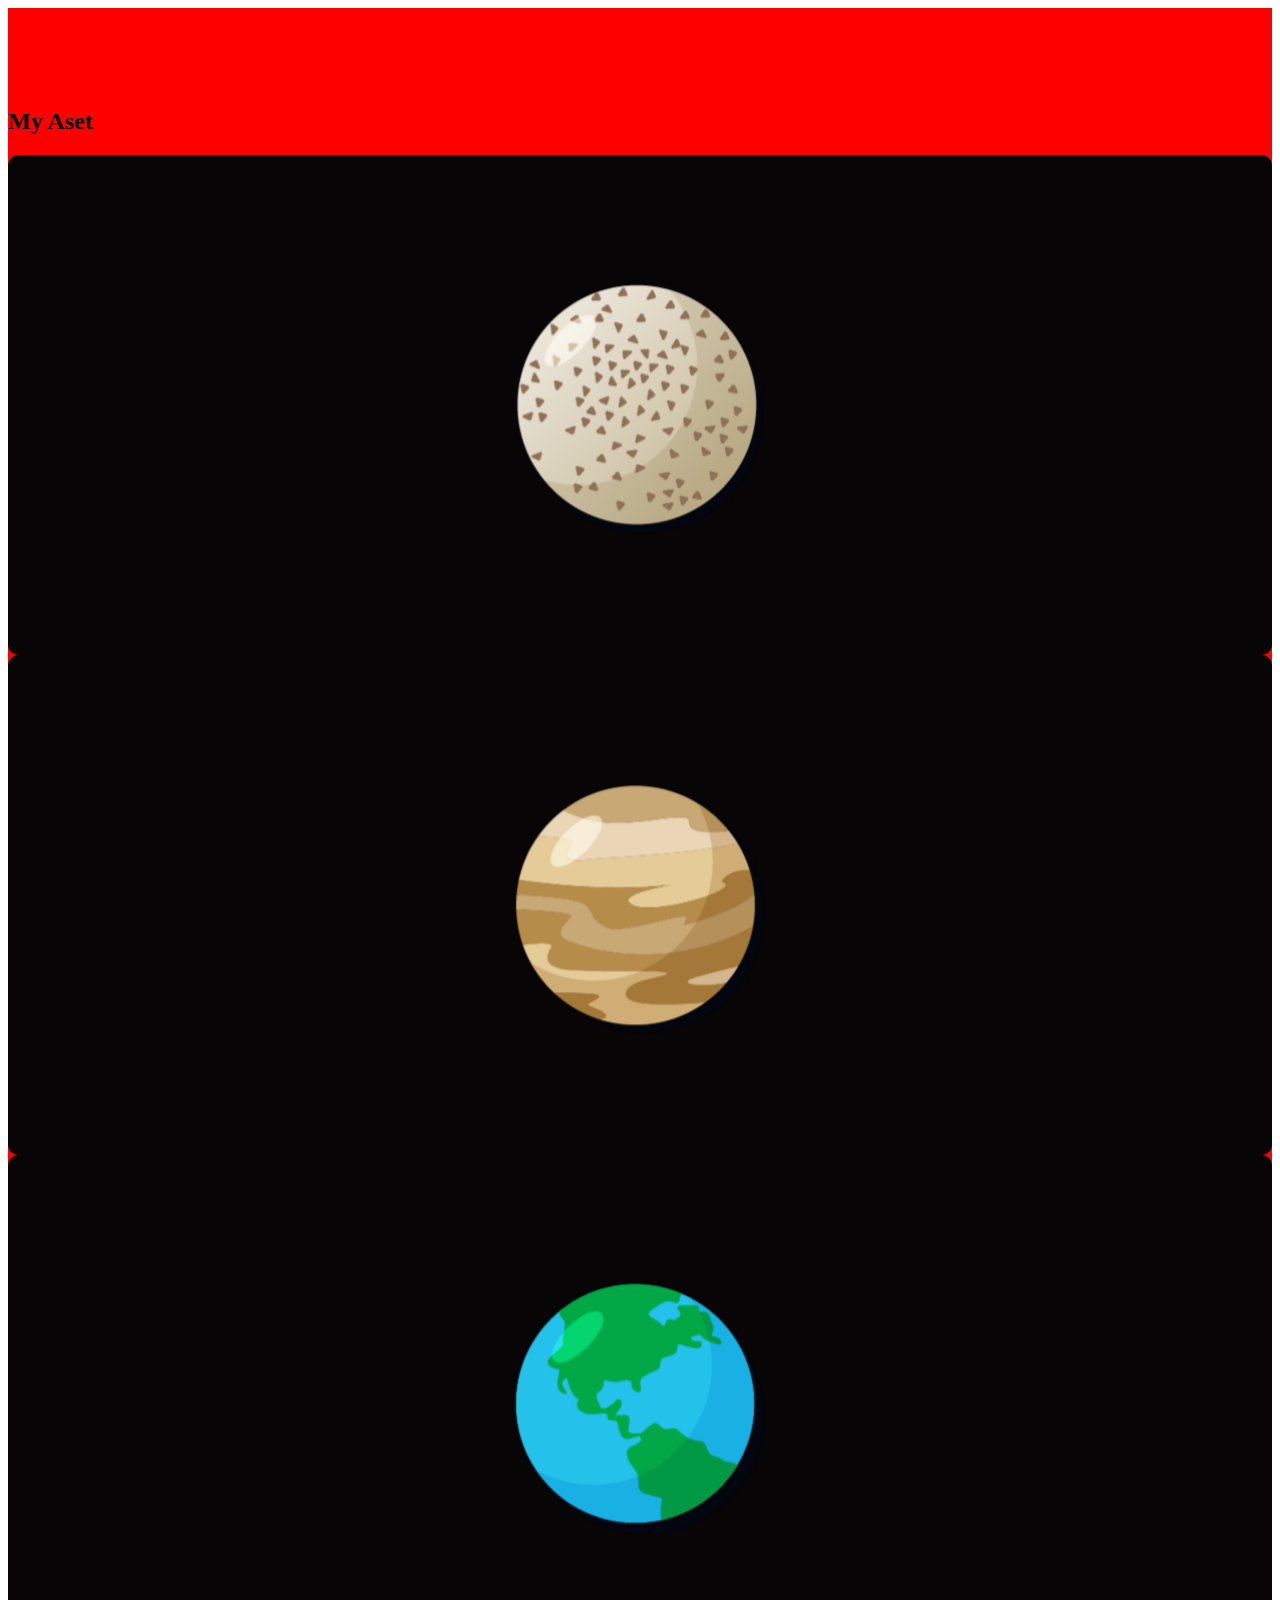
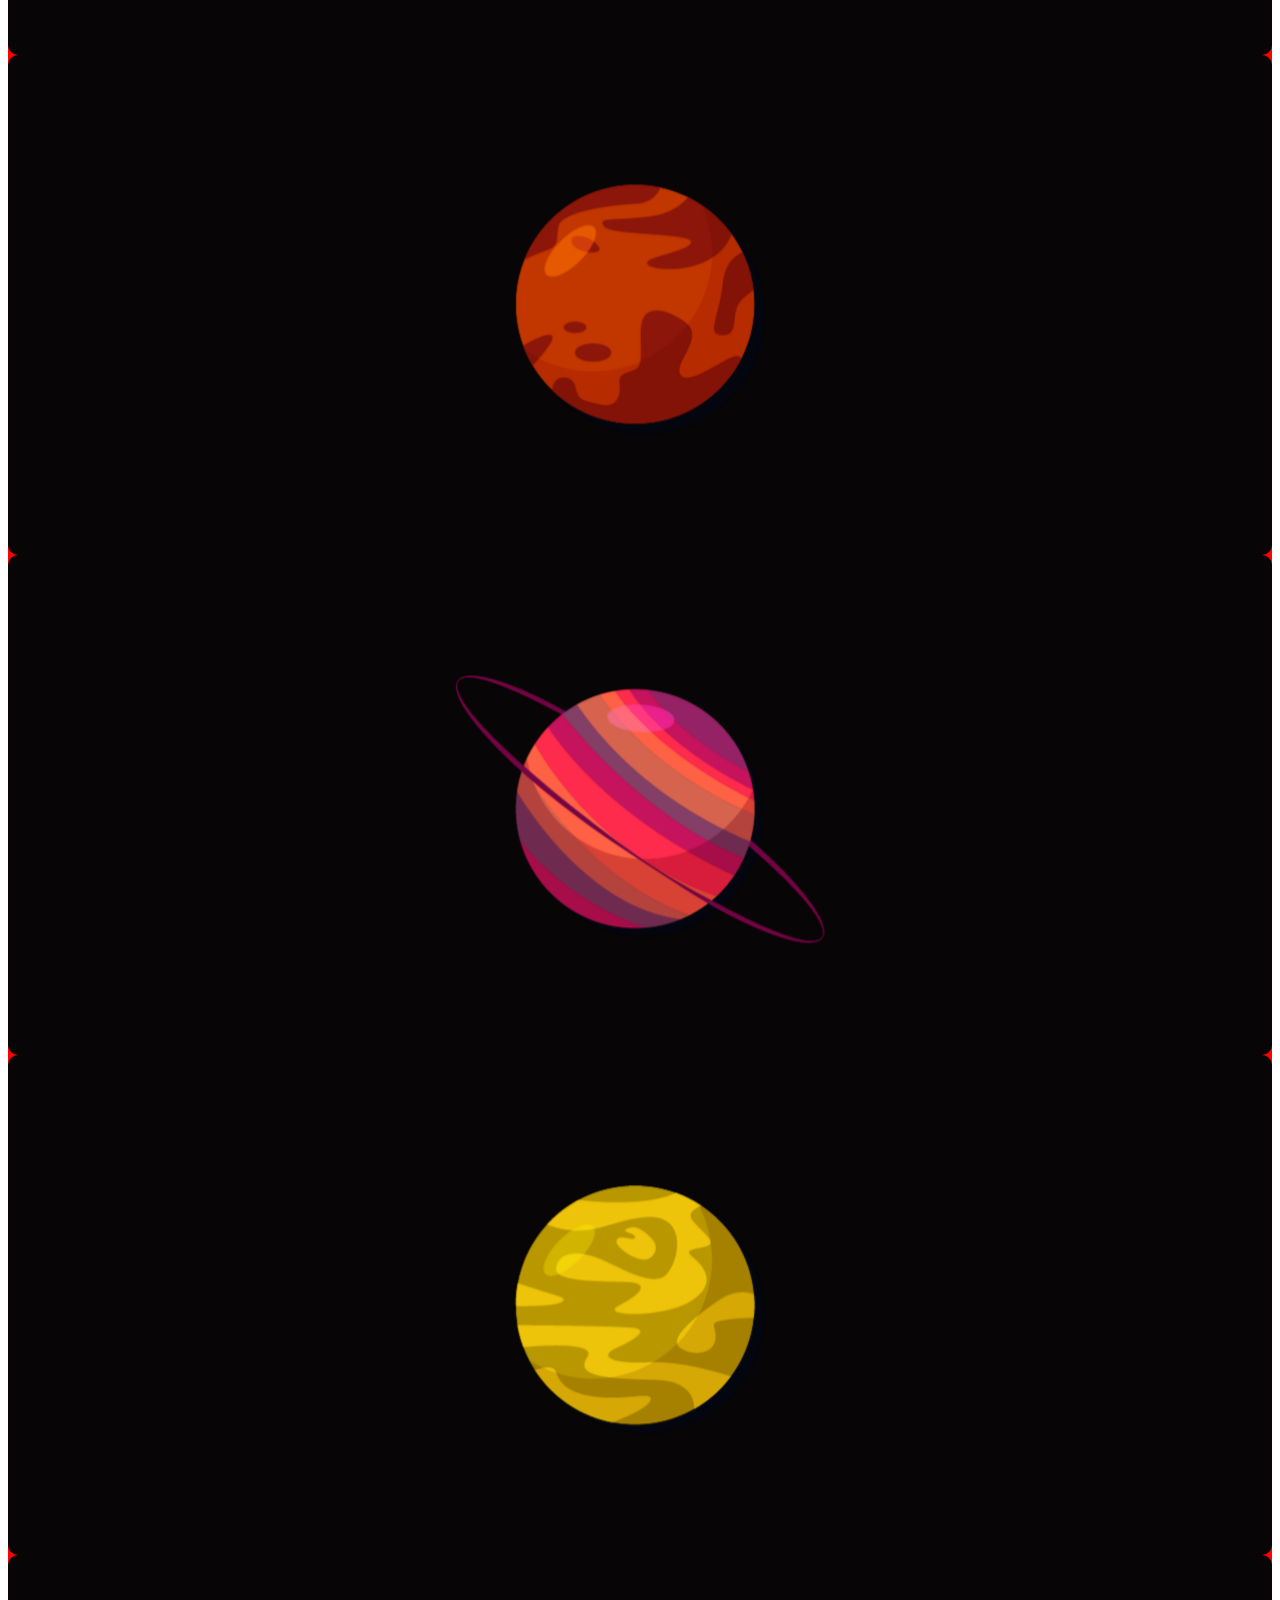
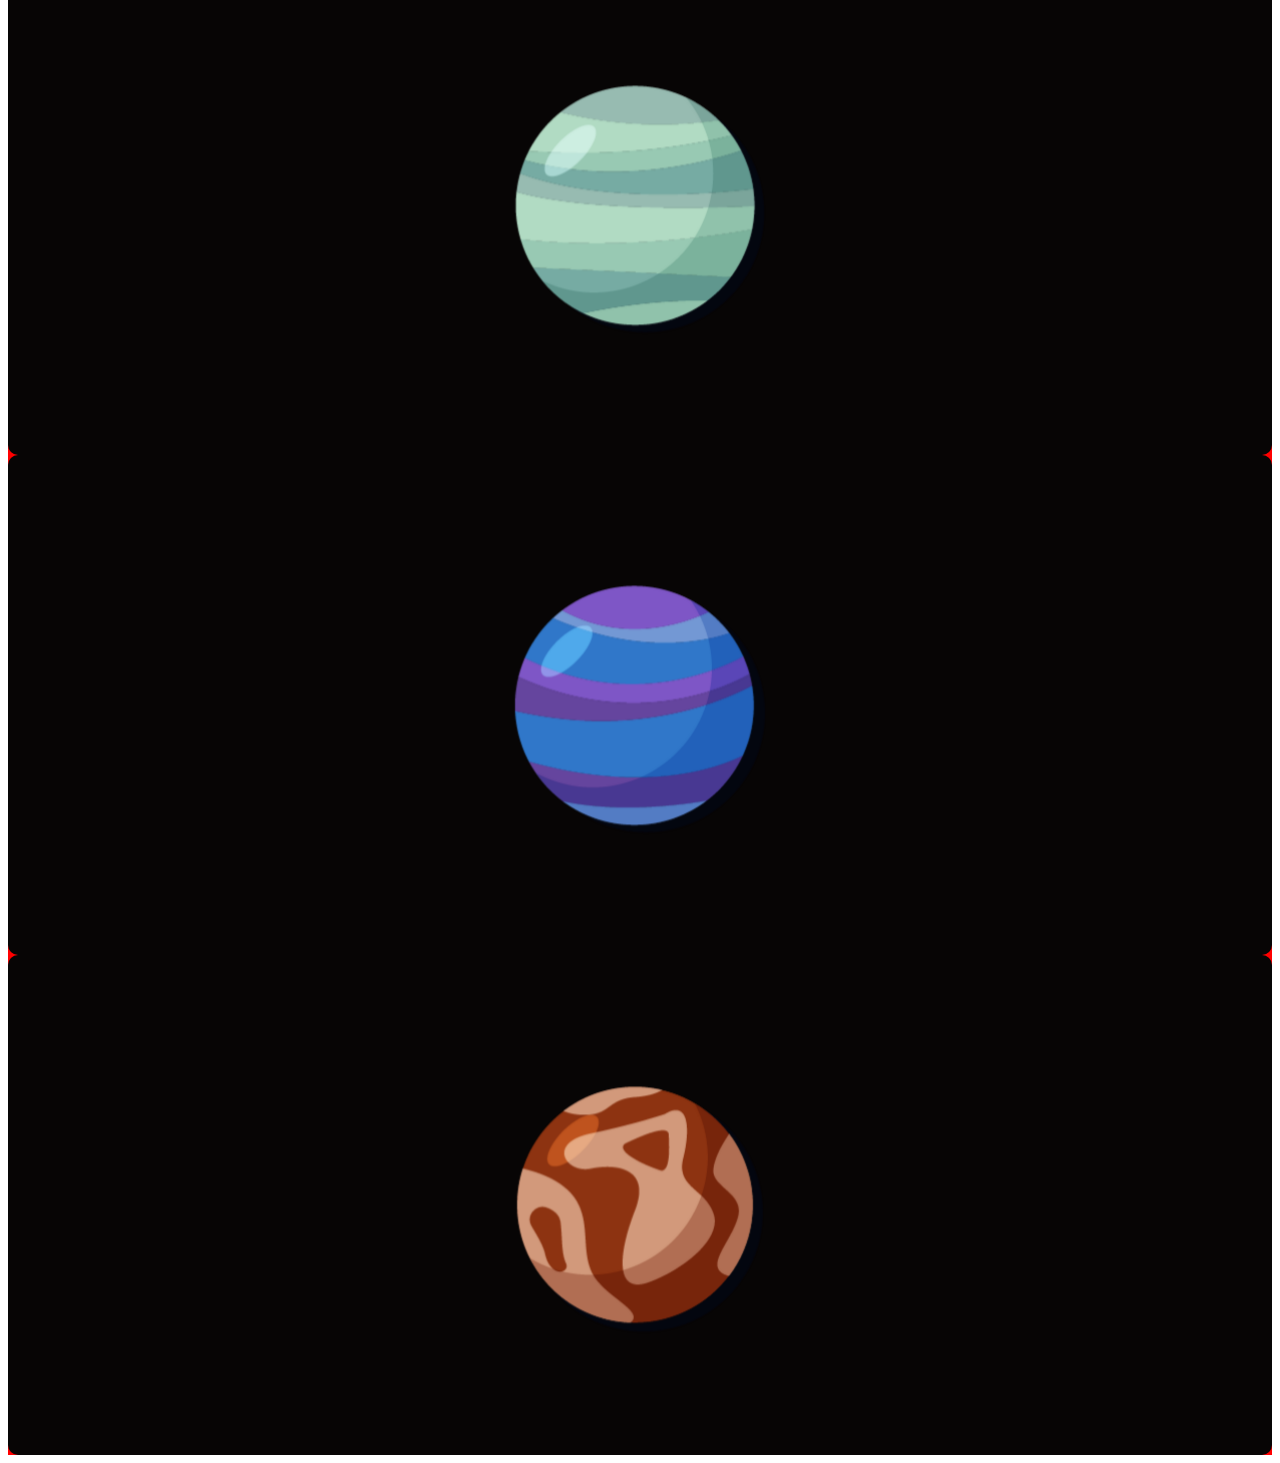
<file: project.html>
<!DOCTYPE html>
<html lang="en">
<head>
    <meta charset="UTF-8">
    <meta http-equiv="X-UA-Compatible" content="IE=edge">
    <meta name="viewport" content="width=device-width, initial-scale=1.0">

    <link href="https://cdn.jsdelivr.net/npm/bootstrap@5.0.2/dist/css/bootstrap.min.css" rel="stylesheet" integrity="sha384-EVSTQN3/azprG1Anm3QDgpJLIm9Nao0Yz1ztcQTwFspd3yD65VohhpuuCOmLASjC" crossorigin="anonymous">
    
<link rel="stylesheet" href="style.css">


    <title>Fortofolio | Bian</title>
</head>
<body>
    
<section id="my-aset">
<div class="container">
    <div class="row">
        <div class="col">
            <h2>My Aset</h2>
        </div>
    </div>
</div>
<div class="row">

    <div class="col-md-6 col-lg-4 mb-3">
        <div class="aset-box">
            <h4 class="aset-name">MERKURIUS</h4>
                <img src="planet/1.png" alt="" class="aset-img">
                <a href="#" class="btn btn-light aset-detail-button">Show details</a>
        </div>
    </div>
    <div class="col-md-6 col-lg-4 mb-3">
        <div class="aset-box">
            <h4 class="aset-name">VENUS</h4>
                <img src="planet/2.png" alt="" class="aset-img">
                <a href="#" class="btn btn-light aset-detail-button">Show details</a>
        </div>
    </div>
    <div class="col-md-6 col-lg-4 mb-3">
        <div class="aset-box">
            <h4 class="aset-name">BUMI</h4>
                <img src="planet/3.png" alt="" class="aset-img">
                <a href="#" class="btn btn-light aset-detail-button">Show details</a>
        </div>
    </div>
    <div class="col-md-6 col-lg-4 mb-3">
        <div class="aset-box">
            <h4 class="aset-name">MARS</h4>
                <img src="planet/4.png" alt="" class="aset-img">
                <a href="#" class="btn btn-light aset-detail-button">Show details</a>
        </div>
    </div>
    <div class="col-md-6 col-lg-4 mb-3">
        <div class="aset-box">
            <h4 class="aset-name">SATURNUS</h4>
                <img src="planet/5.png" alt="" class="aset-img">
                <a href="#" class="btn btn-light aset-detail-button">Show details</a>
        </div>
    </div>
    <div class="col-md-6 col-lg-4 mb-3">
        <div class="aset-box">
            <h4 class="aset-name">JUPITER</h4>
                <img src="planet/6.png" alt="" class="aset-img">
                <a href="#" class="btn btn-light aset-detail-button">Show details</a>
        </div>
    </div>
    <div class="col-md-6 col-lg-4 mb-3">
        <div class="aset-box">
            <h4 class="aset-name">URANUS</h4>
                <img src="planet/7.png" alt="" class="aset-img">
                <a href="#" class="btn btn-light aset-detail-button">Show details</a>
        </div>
    </div>
    <div class="col-md-6 col-lg-4 mb-3">
        <div class="aset-box">
            <h4 class="aset-name">NEPTUNUS</h4>
                <img src="planet/8.png" alt="" class="aset-img">
                <a href="#" class="btn btn-light aset-detail-button">Show details</a>
        </div>
    </div>
    <div class="col-md-6 col-lg-4 mb-3">
        <div class="aset-box">
            <h4 class="aset-name">PLUTO</h4>
                <img src="planet/9.png" alt="" class="aset-img">
                <a href="#" class="btn btn-light aset-detail-button">Show details</a>
        </div>
    </div>





</div>

</section>

<script type="text/javascript" src="vanilla-tilt.min.js"></script>
<script type="text/javascript">
	VanillaTilt.init(document.querySelectorAll(".aset-box"), {
		max: 25,
		speed: 4000,
        glare: true,
	});
	

</script>


</body>
</html>
</file>
<file: style.css>
.jumbotron{
    padding-top: 6rem;
    background-color: #ff0000;
   }

   #hobby{
    background-color: rgb(255, 0, 0);
   }

   section{
    padding-top: 5rem;
   }

   .navbar{
    background-color: #000000;
   }
   
   #my-aset{
    background-color: #ff0000;
   }
   
   /* my section */
    .aset-box {
        position: relative;
        background-color: #070505;
        border-radius: 10px;
        height: 500px;
        transform-style: preserve-3d;
    }

    .aset-box::before {
        content: 'MY';
        position: absolute;
        color: #fff;
        font-size: 4.5em;
        font-weight: bold;
        font-style: italic;
        top: 30px;
        left: 50%;
        transform: translate(-50%, 0);
        opacity: 0;
        transition: 0.5s;
    }

    .aset-box:hover::before{
        opacity: 0.2;
    }
    .aset-box::after {
        content: 'PLANET';
        position: absolute;
        color: #fff;
        font-size: 4.5em;
        font-weight: bold;
        font-style: italic;
        top: 350px;
        left: 50%;
        transform: translate(-50%, 0);
        opacity: 0;
        transition: 0.5s;
    }

    .aset-box:hover::after{
        opacity: 0.2;
    }

    .aset-name{
        position: absolute;
        top: 0;
        width: 100%;
        color: #fff;
        text-align: center;
        font-size: 2em;
        opacity: 0;
        transform: translate3d(0, 0, 50px);
        transition: 0.5s;
    }

    .aset-box:hover .aset-name {
        top: 20px;
        opacity: 1;
    }

    .aset-detail-button {
        position: absolute;
        bottom: 0;
        left: 50%;
        transform: translate3d(-50%, 0, 100px);
        opacity: 0;
        transition: 0.5s;
        z-index: 3;
    }

    .aset-box:hover .aset-detail-button{
        opacity: 1;
        bottom: 20px;
    }

    .aset-img {
        position: absolute;
        top: 52%;
        left: 50%;
        transform: translate3d(-50%, -52%, 80px);
        max-width: 350px;
        transition: 0.5s;
        z-index: 2;
    }

    .aset-box:hover .aset-img{
        transform: translate3d(-50%, -52%, 100px)rotate(5deg)scale(1.2);

    }

    footer{
        background-color: rgb(255, 0, 0);
    }
</file>
